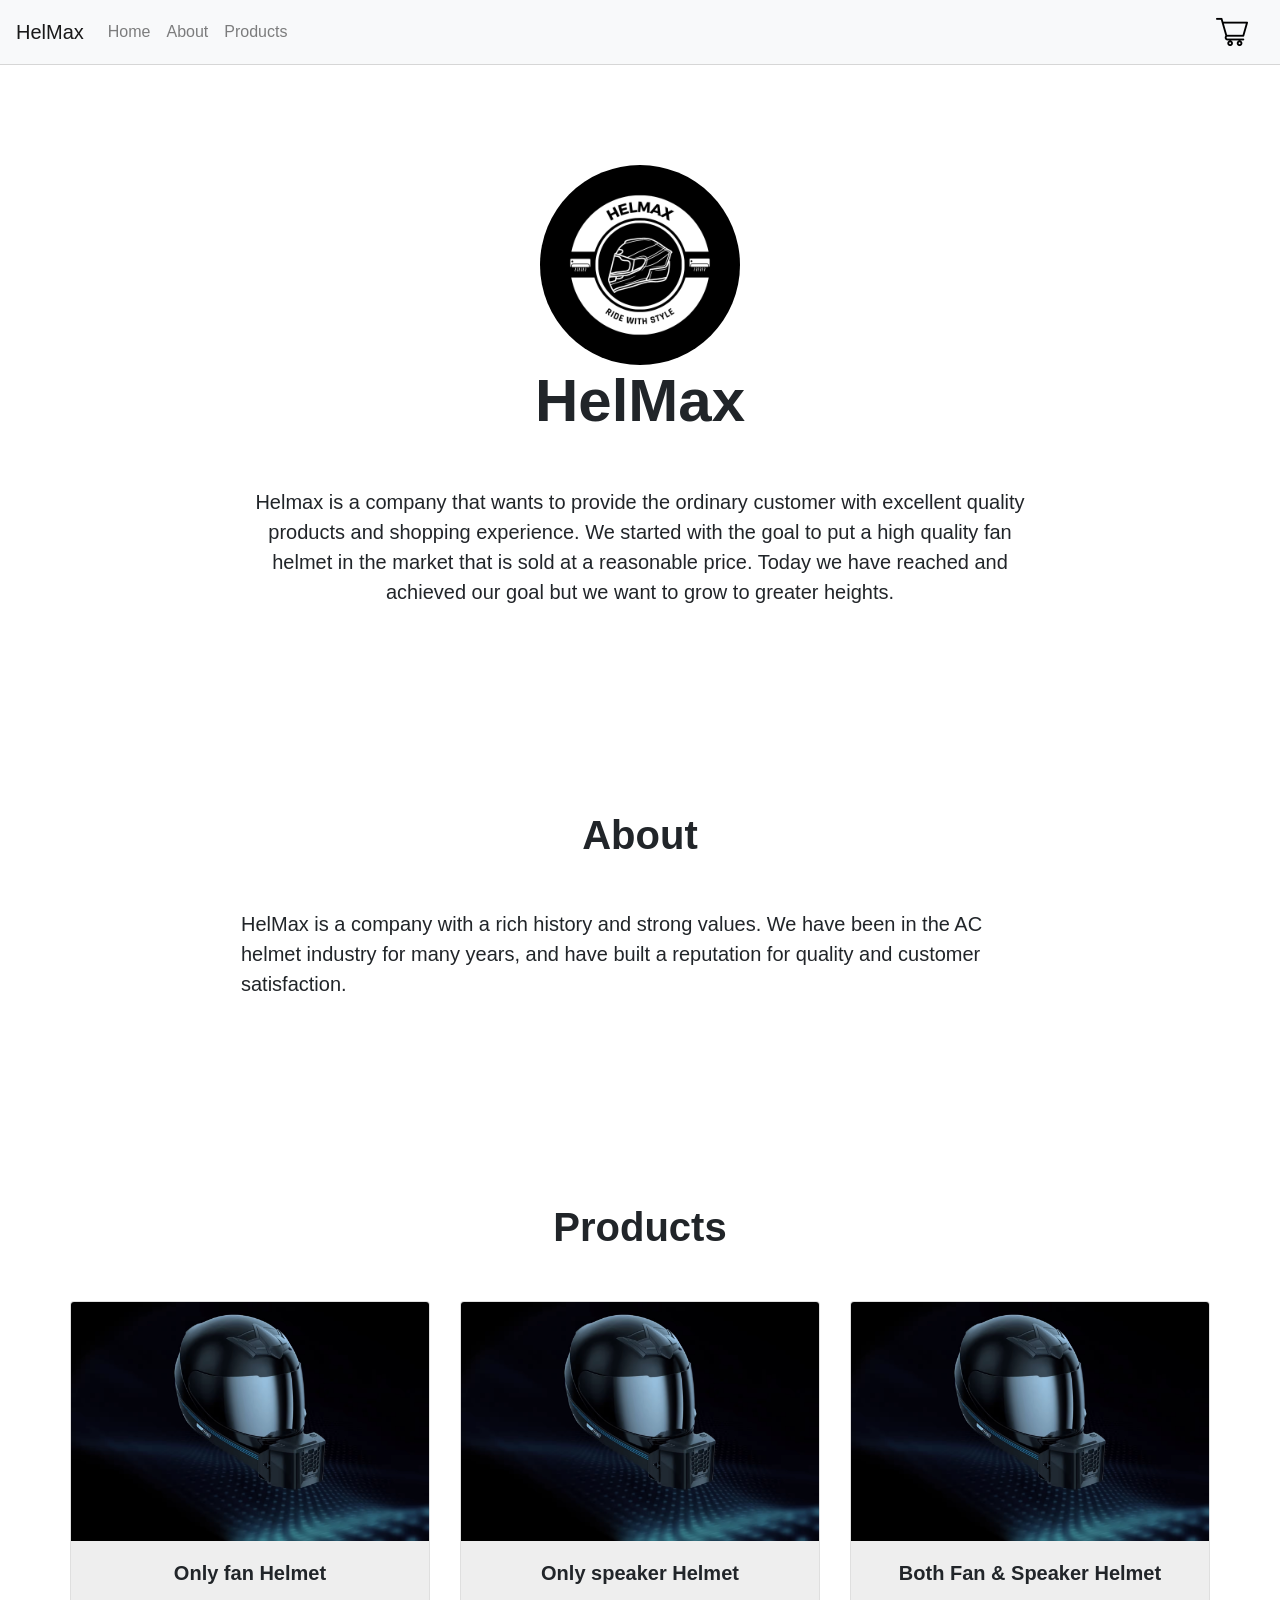
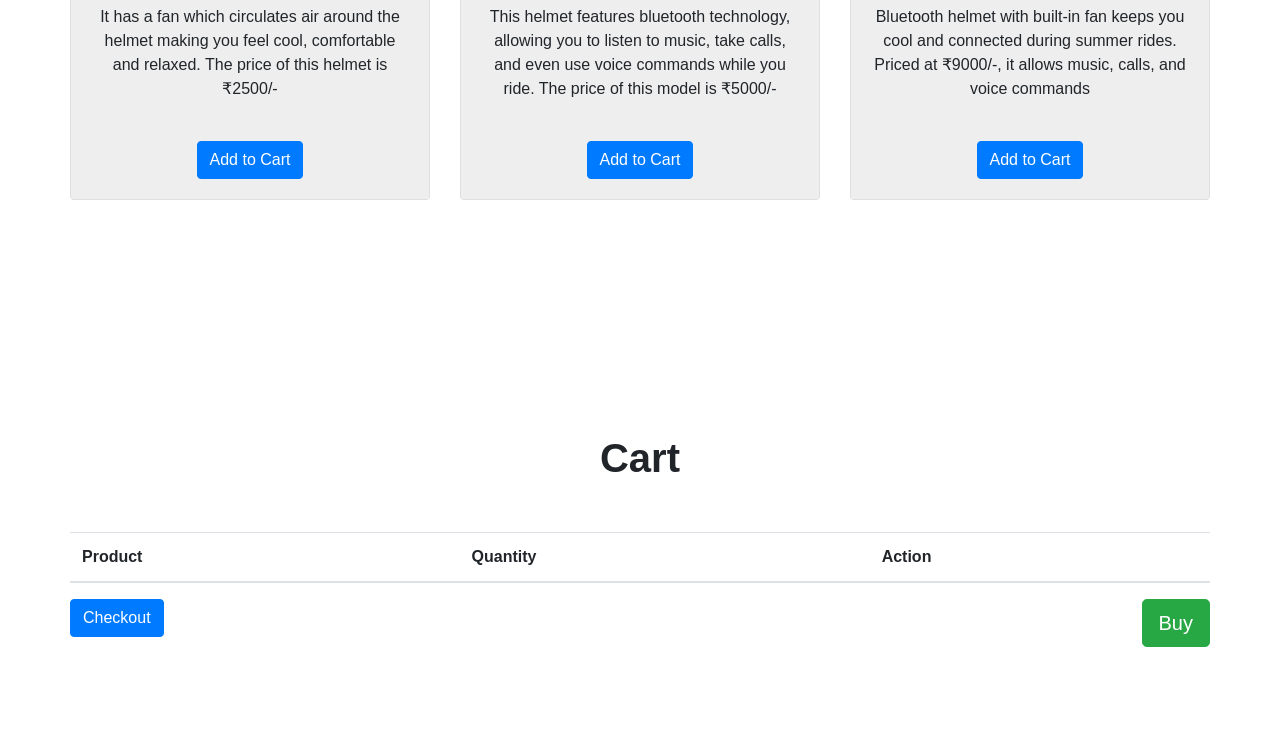
<file: index.html>
<!DOCTYPE html>
<html>
<head>
  <meta charset="UTF-8">
  <meta name="viewport" content="width=device-width, initial-scale=1.0">
  <link rel="stylesheet" href="https://maxcdn.bootstrapcdn.com/bootstrap/4.0.0/css/bootstrap.min.css">
  <link rel="stylesheet" href="style.css">
  <script src="https://code.jquery.com/jquery-3.2.1.min.js"></script>
  <script src="https://cdnjs.cloudflare.com/ajax/libs/popper.js/1.12.9/umd/popper.min.js"></script>
  <script src="https://maxcdn.bootstrapcdn.com/bootstrap/4.0.0/js/bootstrap.min.js"></script>
  <script src="https://ajax.googleapis.com/ajax/libs/jquery/3.6.3/jquery.min.js"></script>
  <link rel="stylesheet" type="text/css" href="style.css">
  <title>HelMax</title>
</head>
<body>
  <nav class="navbar navbar-expand-lg navbar-light bg-light">

    <a class="navbar-brand" href="#">
      HelMax
    </a>
    <button class="navbar-toggler" type="button" data-toggle="collapse" data-target="#navbarNav" aria-controls="navbarNav" aria-expanded="false" aria-label="Toggle navigation">
      <span class="navbar-toggler-icon"></span>
    </button>
    <div class="collapse navbar-collapse" id="navbarNav">
      <ul class="navbar-nav">
        <li class="nav-item">
          <a class="nav-link" href="#home">Home</a>
        </li>
        <li class="nav-item">
          <a class="nav-link" href="#about">About</a>
        </li>
        <li class="nav-item">
          <a class="nav-link" href="#products">Products</a>
        </li>
      </ul>
    </div>

    <a class="nav-link" id='cart-link' href="#cart" title='View Cart'><img src="Cart_Icon.png"></a>
  </nav>
  <div class="container" id="home">
   <img id="logo" src="logo.png">

   <h1 class="text-center">HelMax</h1>
   <p>Helmax is a company that wants to provide the ordinary customer with excellent quality products and shopping experience. We started with the goal to put a high quality fan helmet in the market that is sold at a reasonable price. Today we have reached and achieved our goal but we want to grow to greater heights.</p>
 </div>
 <div class="container my-1 pb-8" id="about">
  <center><h2>About</h2></center> 
  <p>HelMax is a company with a rich history and strong values. We have been in the AC helmet industry for many years, and have built a reputation for quality and customer satisfaction.</p>
</div>
<div class="container my-1 pb-8" id="products">
  <center><h2>Products</h2></center>

    <div class="row">


  <div class="col">
    <div class="card">
      <img src="ac_helmet.avif" class="card-img-top" alt="AC Helmet">
      <div class="card-body">
        <h5 class="card-title">Only fan Helmet</h5>
        <p class="card-text">It has a fan which circulates air around the helmet making you feel cool, comfortable and relaxed. The price of this helmet is ₹2500/-
        </p>
        <button class="btn btn-primary add-to-cart" data-product="Only fan Helmet">Add to Cart</button>
      </div>
    </div>
  </div>
  <div class="col">
    <div class="card">
      <img src="ac_helmet.avif" class="card-img-top" alt="AC Helmet">
      <div class="card-body">
        <h5 class="card-title">Only speaker Helmet</h5>
        <p class="card-text">This helmet features bluetooth technology, allowing you to listen to music, take calls, and even use voice commands while you ride. The price of this model is ₹5000/-
        </p>
        <button class="btn btn-primary add-to-cart" data-product="Only speaker Helmet">Add to Cart</button>
      </div>
    </div>
  </div>
  <div class="col">
    <div class="card">
      <img src="ac_helmet.avif" class="card-img-top" alt="AC Helmet">
      <div class="card-body">
        <h5 class="card-title">Both Fan & Speaker Helmet</h5>
        <p class="card-text">Bluetooth helmet with built-in fan keeps you cool and connected during summer rides. Priced at ₹9000/-, it allows music, calls, and voice commands</p>
        <button class="btn btn-primary add-to-cart" data-product="Both Fan & Speaker Helmet">Add to Cart</button>
      </div>
    </div>
  </div>
  </div>
</div>
</div>
<div class="container my-1 pb-8" id="cart">
  <h2 class="text-center">Cart</h2>
  <table class="table">
    <thead>
      <tr>
        <th>Product</th>
        <th>Quantity</th>
        <th>Action</th>
      </tr>
    </thead>
    <tbody id="cart-items"></tbody>
  </table>
  <button class="btn btn-primary" id="checkout-button">Checkout</button>
  <button class="btn btn-success btn-lg float-right" class="btn btn-primary" id="buy-button">Buy</button>
</div>
<button onclick="topFunction()" id="myBtn" title="Go to top">Scroll Back Up ⇧</button>
<script src="script.js"></script>
</body>
</html>
</file>
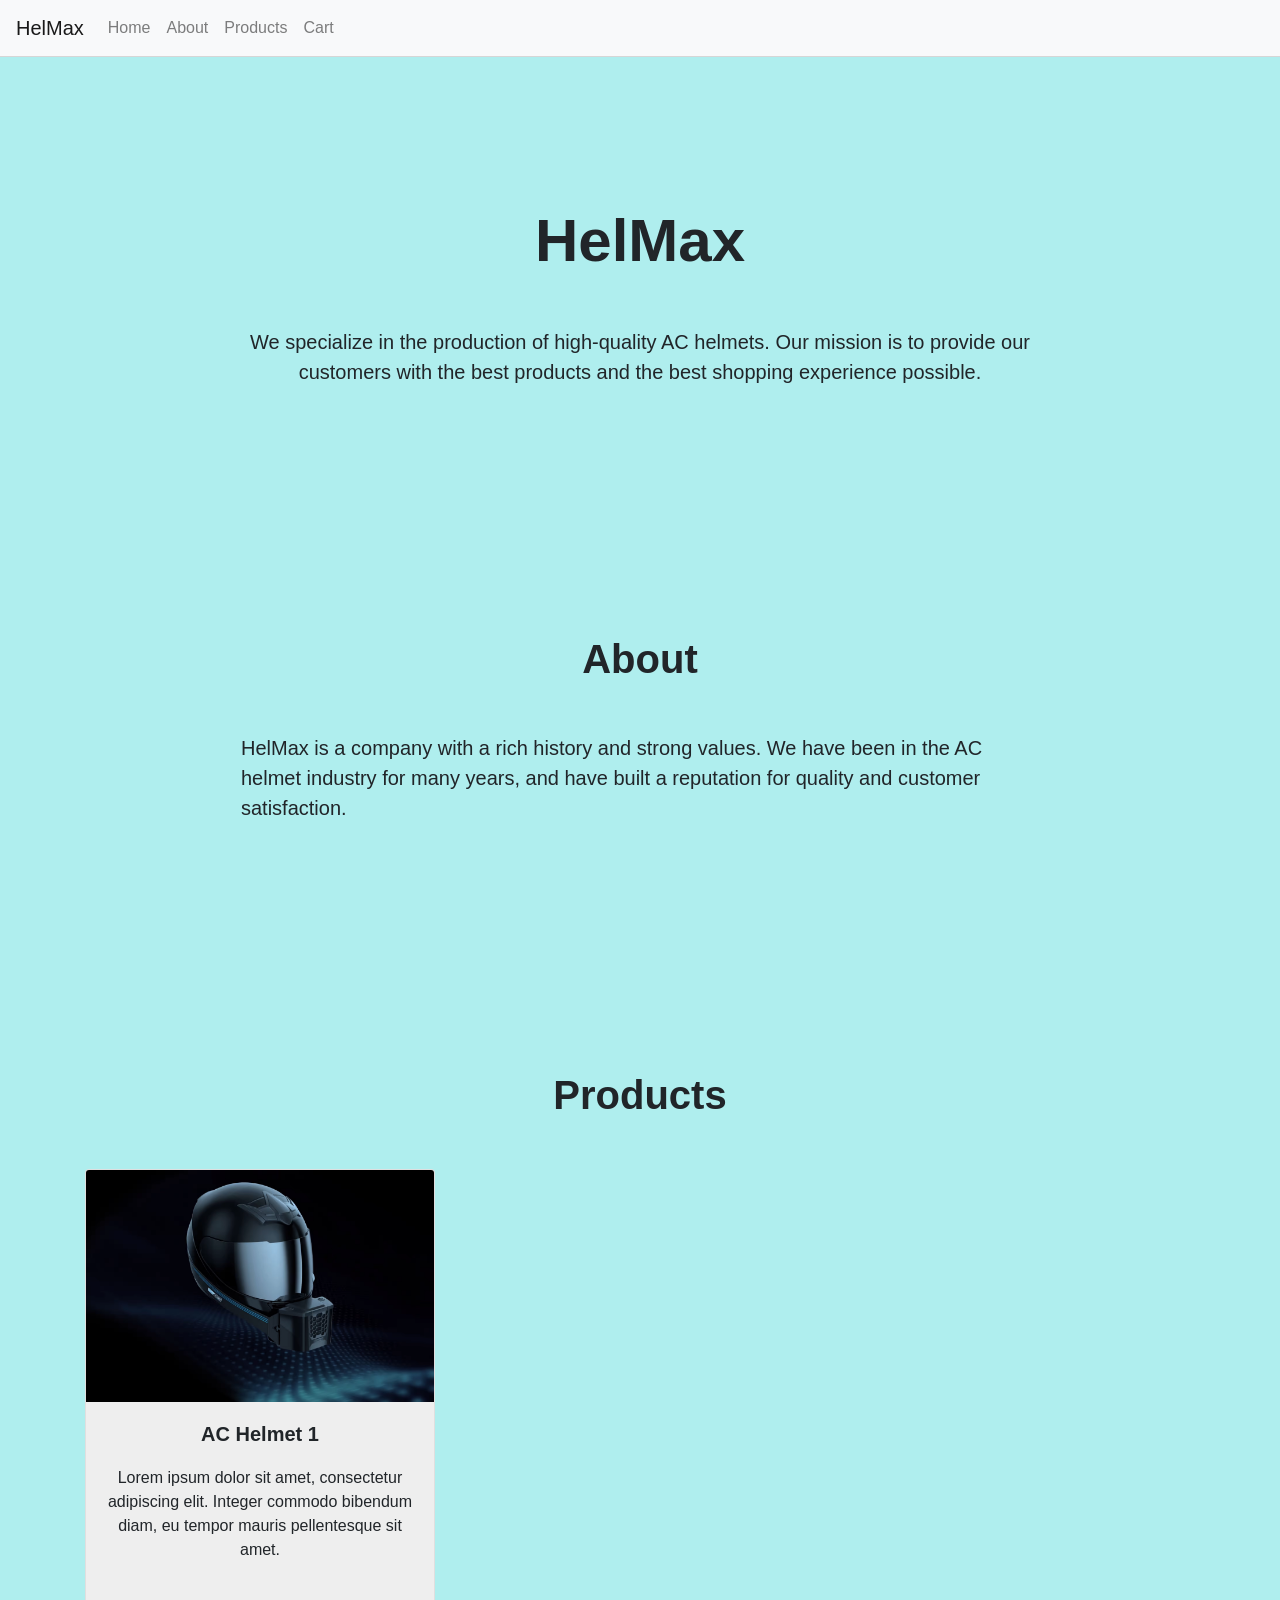
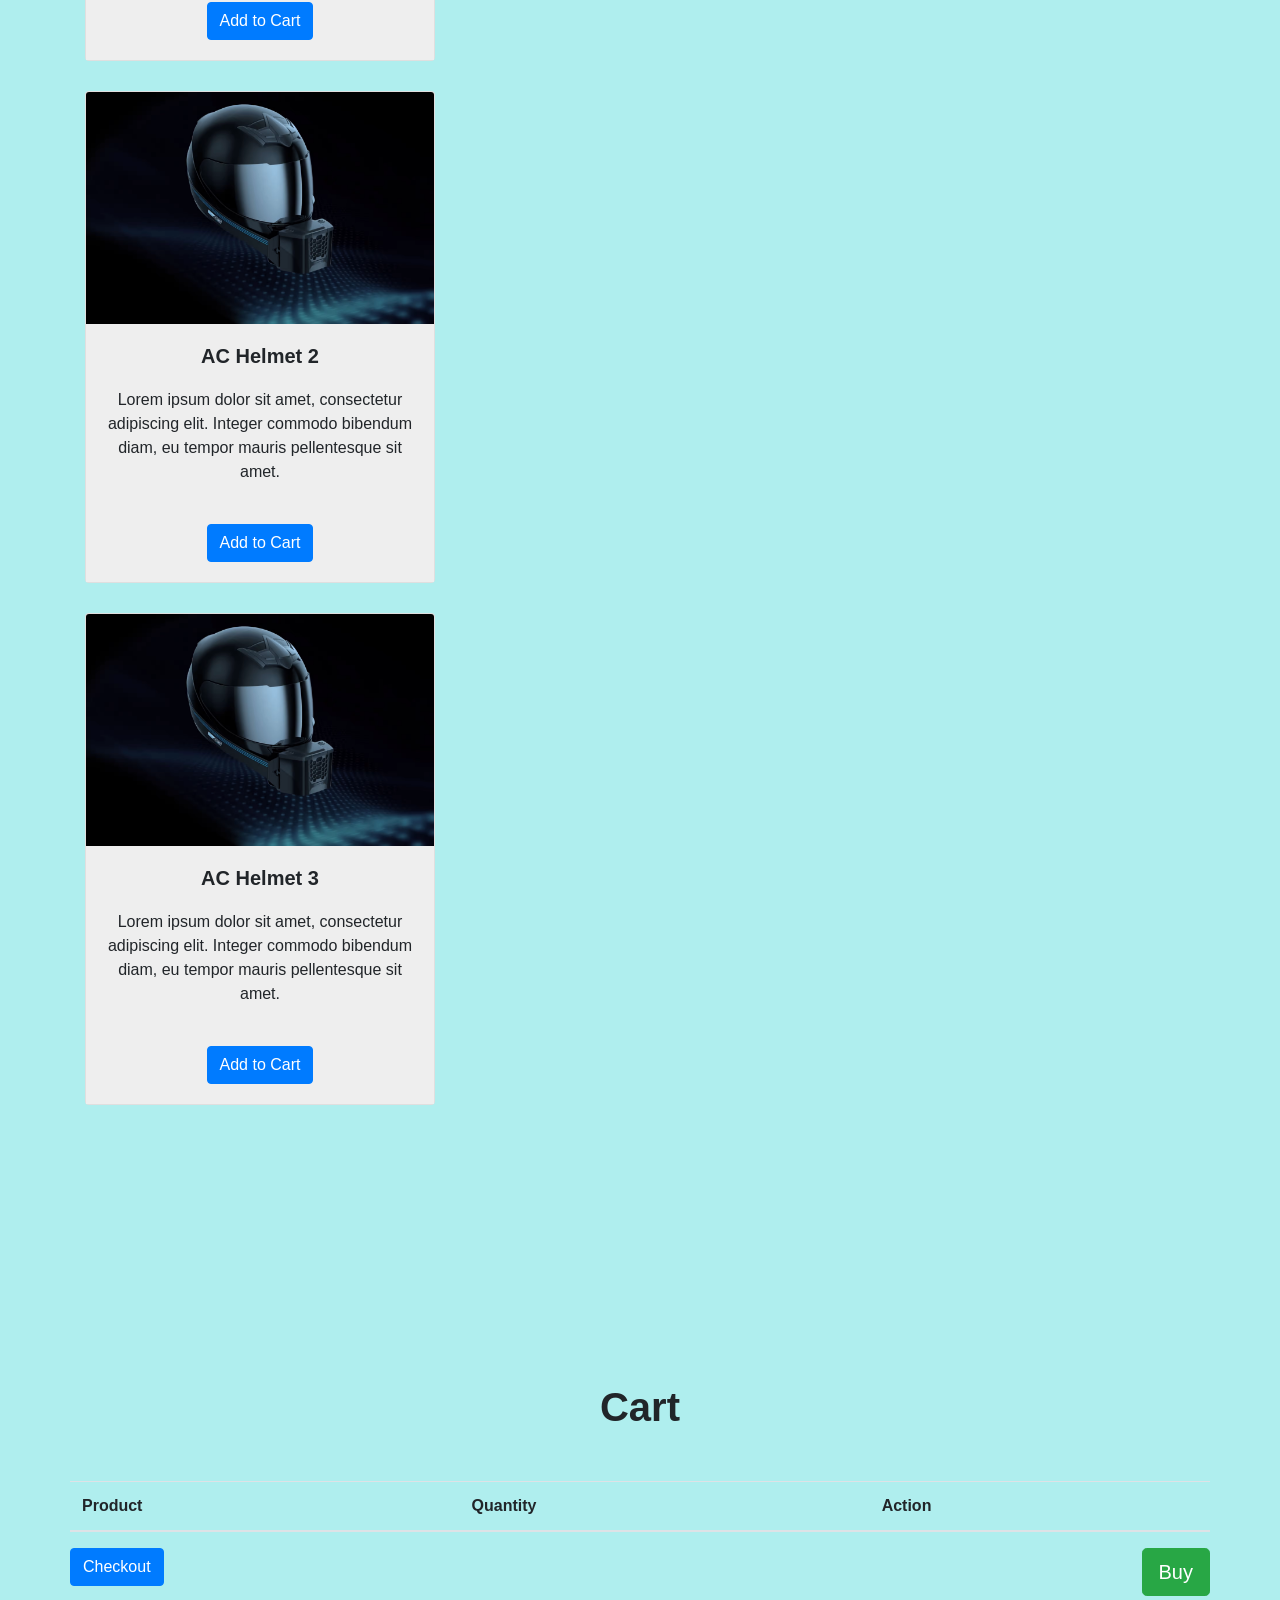
<file: HelMax.html>
<!DOCTYPE html>
<html>
  <head>
    <meta charset="UTF-8">
    <meta name="viewport" content="width=device-width, initial-scale=1.0">
    <link rel="stylesheet" href="https://maxcdn.bootstrapcdn.com/bootstrap/4.0.0/css/bootstrap.min.css">
    <link rel="stylesheet" href="style.css">
    <script src="https://code.jquery.com/jquery-3.2.1.min.js"></script>
    <script src="https://cdnjs.cloudflare.com/ajax/libs/popper.js/1.12.9/umd/popper.min.js"></script>
    <script src="https://maxcdn.bootstrapcdn.com/bootstrap/4.0.0/js/bootstrap.min.js"></script>
    <script src="https://ajax.googleapis.com/ajax/libs/jquery/3.6.3/jquery.min.js"></script>
    <script src="script.js"></script>
    <title>HelMax</title>
  </head>
  <body>
    <nav class="navbar navbar-expand-lg navbar-light bg-light">
      <a class="navbar-brand" href="#">HelMax</a>
      <button class="navbar-toggler" type="button" data-toggle="collapse" data-target="#navbarNav" aria-controls="navbarNav" aria-expanded="false" aria-label="Toggle navigation">
        <span class="navbar-toggler-icon"></span>
      </button>
      <div class="collapse navbar-collapse" id="navbarNav">
        <ul class="navbar-nav">
          <li class="nav-item">
            <a class="nav-link" href="#home">Home</a>
          </li>
          <li class="nav-item">
            <a class="nav-link" href="#about">About</a>
          </li>
          <li class="nav-item">
            <a class="nav-link" href="#products">Products</a>
          </li>
          <li class="nav-item">
            <a class="nav-link" href="#cart">Cart</a>
          </li>
        </ul>
      </div>
    </nav>
    <div class="container my-5" id="home">
      <h1 class="text-center">HelMax</h1>
      <p>We specialize in the production of high-quality AC helmets. Our mission is to provide our customers with the best products and the best shopping experience possible.</p>
    </div>
    <div class="container my-5" id="about">
      <center><h2>About</h2></center> 
      <p>HelMax is a company with a rich history and strong values. We have been in the AC helmet industry for many years, and have built a reputation for quality and customer satisfaction.</p>
    </div>
    <div class="container my-5" id="products">
      <center><h2>Products</h2></center>

<div class="col-md-4">
<div class="card">
<img src="ac_helmet.avif" class="card-img-top" alt="AC Helmet">
<div class="card-body">
<h5 class="card-title">AC Helmet 1</h5>
<p class="card-text">Lorem ipsum dolor sit amet, consectetur adipiscing elit. Integer commodo bibendum diam, eu tempor mauris pellentesque sit amet.</p>
<button class="btn btn-primary add-to-cart" data-product="AC Helmet 1">Add to Cart</button>
</div>
</div>
</div>
<div class="col-md-4">
<div class="card">
<img src="ac_helmet.avif" class="card-img-top" alt="AC Helmet">
<div class="card-body">
<h5 class="card-title">AC Helmet 2</h5>
<p class="card-text">Lorem ipsum dolor sit amet, consectetur adipiscing elit. Integer commodo bibendum diam, eu tempor mauris pellentesque sit amet.</p>
<button class="btn btn-primary add-to-cart" data-product="AC Helmet 2">Add to Cart</button>
</div>
</div>
</div>
<div class="col-md-4">
<div class="card">
<img src="ac_helmet.avif" class="card-img-top" alt="AC Helmet">
<div class="card-body">
<h5 class="card-title">AC Helmet 3</h5>
<p class="card-text">Lorem ipsum dolor sit amet, consectetur adipiscing elit. Integer commodo bibendum diam, eu tempor mauris pellentesque sit amet.</p>
<button class="btn btn-primary add-to-cart" data-product="AC Helmet 3">Add to Cart</button>
</div>
</div>
</div>
</div>
</div>
<div class="container my-5" id="cart">
<h2 class="text-center">Cart</h2>
<table class="table">
<thead>
<tr>
<th>Product</th>
<th>Quantity</th>
<th>Action</th>
</tr>
</thead>
<tbody id="cart-items"></tbody>
</table>
<button class="btn btn-primary" id="checkout-button">Checkout</button>
<button class="btn btn-success btn-lg float-right" class="btn btn-primary" id="buy-button">Buy</button>
</div>
<button onclick="topFunction()" id="myBtn" title="Go to top">Scroll Back Up ⇧</button>
  </body>
</html>
<!-- CSS -->
<style>

#myBtn {
  display: none;
  position: fixed;
  bottom: 20px;
  right: 30px;
  z-index: 99;
  font-size: 18px;
  border: none;
  outline: none;
  background-color:  black;
  color: white;
  cursor: pointer;
  padding: 15px;
  border-radius: 4px;
}

body {
  background-color: paleturquoise;

}


/* Style for the navigation bar */
.navbar {
background-color: #f2f2f2;
border-bottom: 1px solid #d6d6d6;
}

/* Style for the home section */
#home {
padding: 100px 0;
text-align: center;
}

#home h1 {
font-size: 60px;
font-weight: bold;
margin-bottom: 50px;
}

#home p {
font-size: 20px;
width: 70%;
margin: 0 auto;
}

/* Style for the about section */
#about {
padding: 100px 0;
}

#about h2 {
font-size: 40px;
font-weight: bold;
margin-bottom: 50px;
}

#about p {
font-size: 20px;
width: 70%;
margin: 0 auto;
}

/* Style for the products section */
#products {
padding: 100px 0;
}

#products h2 {
font-size: 40px;
font-weight: bold;
margin-bottom: 50px;
}

.card {
margin-bottom: 30px;

}

.card-body {
text-align: center;

}

.card-title {
font-size: 20px;
font-weight: bold;
margin-bottom: 20px;
}

.card-text {
font-size: 16px;
margin-bottom: 20px;
}

.add-to-cart {
margin-top: 20px;
}

/* Style for the cart section */
#cart {
padding: 100px 0;
}

#cart h2 {
font-size: 40px;
font-weight: bold;
margin-bottom: 50px;
}

#cart-items tr td {
vertical-align: middle;
}

#checkout-btn {
float: right;
margin-top: 20px;
}

#buy-btn {
float: right;
margin-top: 20px;
}
</style>
<!-- JavaScript -->



<script>

// Get the button
let mybutton = document.getElementById("myBtn");

// When the user scrolls down 20px from the top of the document, show the button
window.onscroll = function() {scrollFunction()};

function scrollFunction() {
  if (document.body.scrollTop > 100 || document.documentElement.scrollTop > 100) {
    mybutton.style.display = "block";
  } else {
    mybutton.style.display = "none";
  }
}

// When the user clicks on the button, scroll to the top of the document
function topFunction() {
  document.body.scrollTop = 0;
  document.documentElement.scrollTop = 0;
}

    $(document).ready(function() {
      let cart = [];
  
      // Add item to cart
      $(".add-to-cart").click(function() {
        let product = $(this).data("product");
        let item = { name: product, quantity: 1 };
        let exists = false;
  
        // Check if item is already in the cart
        for (let i = 0; i < cart.length; i++) {
          if (cart[i].name === product) {
            exists = true;
            cart[i].quantity++;
            break;
          }
        }
  
        // Add new item to the cart
        if (!exists) {
          cart.push(item);
        }
  
        // Update cart display
        updateCart();
      });
  
      // Update cart display
      function updateCart() {
        $("#cart-items").empty();
        for (let i = 0; i < cart.length; i++) {
          $("#cart-items").append(
            "<tr><td>" +
              cart[i].name +
              "</td><td>" +
              cart[i].quantity +
              "</td><td><button class='btn btn-danger remove-item'>Remove</button></td></tr>"
          );
        }
      }
  
      // Remove item from cart
      $("#cart-items").on("click", ".remove-item", function() {
        let product = $(this)
          .closest("tr")
          .find("td:first-child")
          .text();
  
        // Remove item from cart array
        for (let i = 0; i < cart.length; i++) {
          if (cart[i].name === product) {
            cart.splice(i, 1);
            break;
          }
        }
  
        // Update cart display
        updateCart();
      });
  
      // Checkout button
      $("#checkout-button").click(function() {
        // Perform checkout actions (e.g. send data to server, redirect to payment page, etc.)
        // Checkout button
      $("#buy-button").click(function() {
      });
    });
    });
  </script>
</file>
<file: style.css>
#cart-link img {
  height: 2em;
}

#logo {
  height: 200px;
  border-radius: 50%;
}

#myBtn {
  display: none;
  position: fixed;
  bottom: 20px;
  right: 30px;
  z-index: 99;
  font-size: 18px;
  border: none;
  outline: none;
  background-color:  black;
  color: white;
  cursor: pointer;
  padding: 15px;
  border-radius: 4px;
}

body {
  background-color: white;

}


/* Style for the navigation bar */
.navbar {
  background-color: #f2f2f2;
  border-bottom: 1px solid #d6d6d6;
}

/* Style for the home section */
#home {
  padding: 100px 0;
  text-align: center;
}

#home h1 {
  font-size: 60px;
  font-weight: bold;
  margin-bottom: 50px;
}

#home p {
  font-size: 20px;
  width: 70%;
  margin: 0 auto;
}

/* Style for the about section */
#about {
  padding: 100px 0;
}

#about h2 {
  font-size: 40px;
  font-weight: bold;
  margin-bottom: 50px;
}

#about p {
  font-size: 20px;
  width: 70%;
  margin: 0 auto;
}

/* Style for the products section */
#products {
  padding: 100px 0;
}

#products h2 {
  font-size: 40px;
  font-weight: bold;
  margin-bottom: 50px;
}

.card {
  margin-bottom: 30px;

}

.card-body {
  text-align: center;
  background: #eee;

}

.card-title {
  font-size: 20px;
  font-weight: bold;
  margin-bottom: 20px;
}

.card-text {
  font-size: 16px;
  margin-bottom: 20px;
}

.add-to-cart {
  margin-top: 20px;
}

/* Style for the cart section */
#cart {
  padding: 100px 0;
}

#cart h2 {
  font-size: 40px;
  font-weight: bold;
  margin-bottom: 50px;
}

#cart-items tr td {
  vertical-align: middle;
}

#checkout-btn {
  float: right;
  margin-top: 20px;
}

#buy-btn {
  float: right;
  margin-top: 20px;
}
</file>
